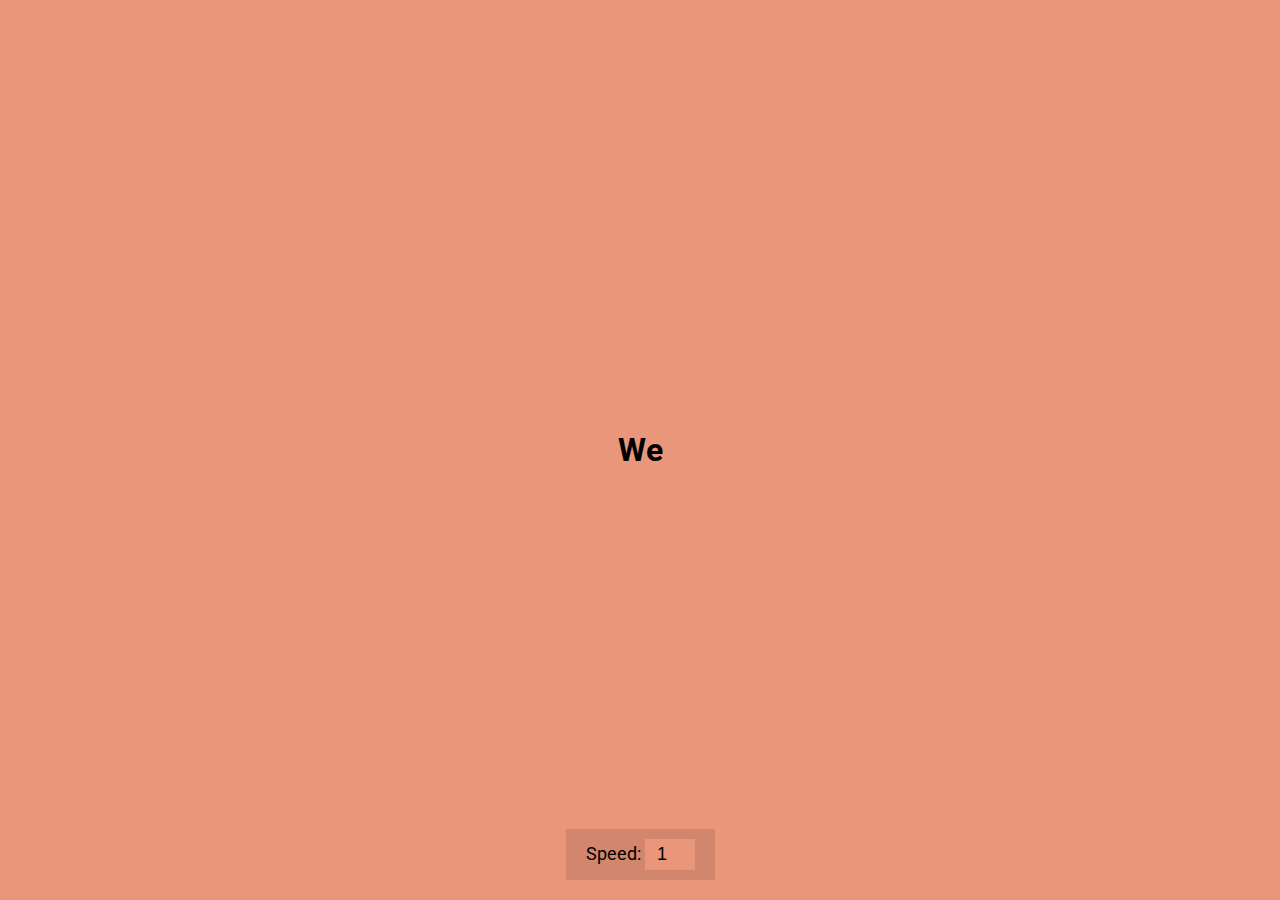
<file: Auto-text-effect/index.html>
<!DOCTYPE html>
<html lang="en">
  <head>
    <meta charset="UTF-8" />
    <meta name="viewport" content="width=device-width, initial-scale=1.0" />
    <link rel="stylesheet" href="style.css" />
    <title>Auto Text Effect</title>
  </head>
  <body>
    <h1 id="text">Starting...</h1>

    <div>
      <label for="speed">Speed:</label>
      <input type="number" name="speed" id="speed" value="1" min="1" max="10" step="1">
    </div>

    <script src="script.js"></script>
  </body>
</html>
</file>
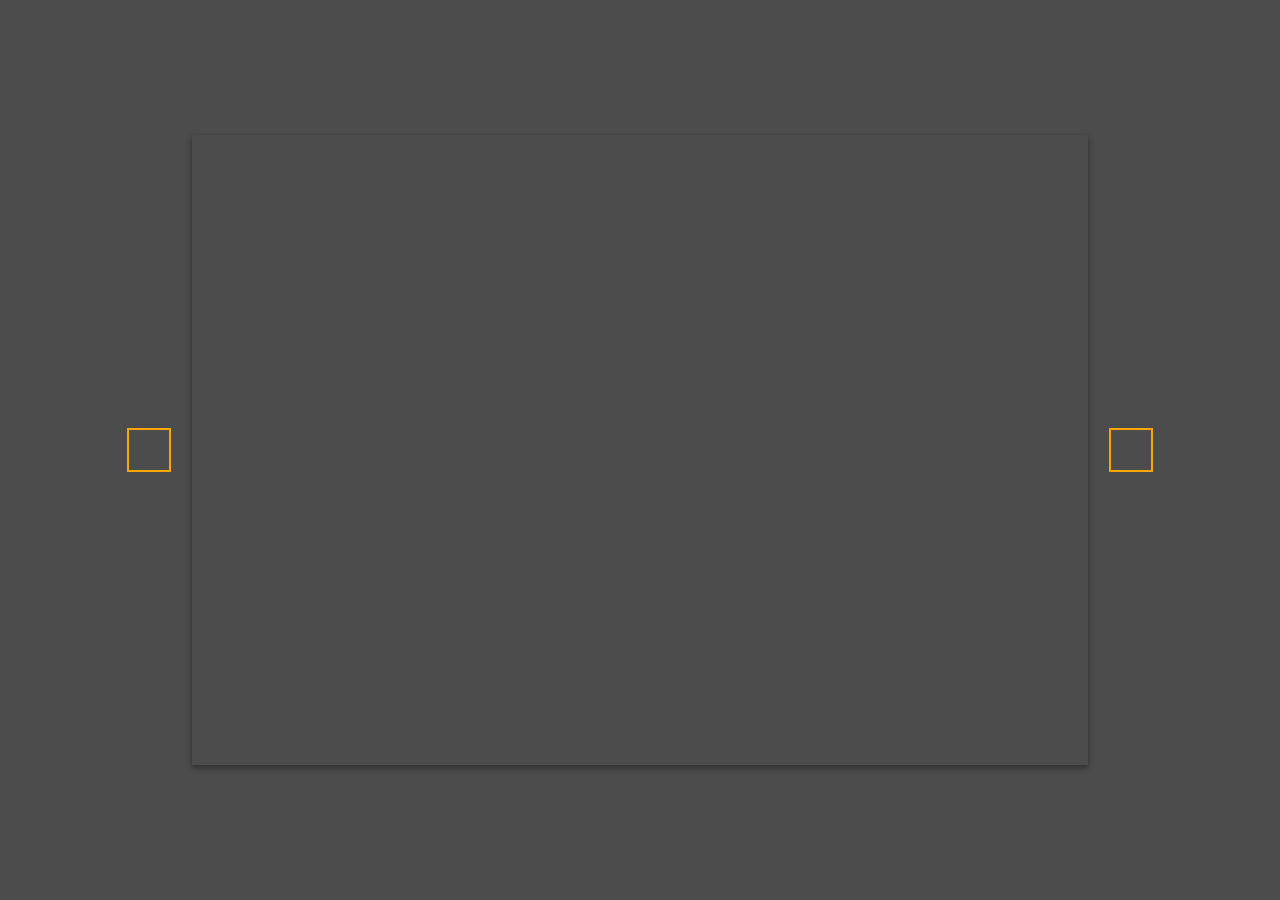
<file: Background-slider/index.html>
<!DOCTYPE html>
<html lang="en">
  <head>
    <meta charset="UTF-8" />
    <meta name="viewport" content="width=device-width, initial-scale=1.0" />
    <link
      rel="stylesheet"
      href="https://cdnjs.cloudflare.com/ajax/libs/font-awesome/5.14.0/css/all.min.css"
      integrity="sha512-1PKOgIY59xJ8Co8+NE6FZ+LOAZKjy+KY8iq0G4B3CyeY6wYHN3yt9PW0XpSriVlkMXe40PTKnXrLnZ9+fkDaog=="
      crossorigin="anonymous"
    />
    <link rel="stylesheet" href="style.css" />
    <title>Background Slider</title>
  </head>
  <body>
    <div class="slider-container">
      <div
        class="slide active"
        style="
          background-image: url('https://images.unsplash.com/photo-1549880338-65ddcdfd017b?ixlib=rb-1.2.1&ixid=eyJhcHBfaWQiOjEyMDd9&auto=format&fit=crop&w=2100&q=80');
        "
      ></div>
      <div
        class="slide"
        style="
          background-image: url('https://images.unsplash.com/photo-1511593358241-7eea1f3c84e5?ixlib=rb-1.2.1&ixid=eyJhcHBfaWQiOjEyMDd9&auto=format&fit=crop&w=1934&q=80');
        "
      ></div>

      <div
        class="slide"
        style="
          background-image: url('https://images.unsplash.com/photo-1495467033336-2effd8753d51?ixlib=rb-1.2.1&ixid=eyJhcHBfaWQiOjEyMDd9&auto=format&fit=crop&w=2100&q=80');
        "
      ></div>

      <div
        class="slide"
        style="
          background-image: url('https://images.unsplash.com/photo-1522735338363-cc7313be0ae0?ixlib=rb-1.2.1&ixid=eyJhcHBfaWQiOjEyMDd9&auto=format&fit=crop&w=2689&q=80');
        "
      ></div>

      <div
        class="slide"
        style="
          background-image: url('https://images.unsplash.com/photo-1559087867-ce4c91325525?ixlib=rb-1.2.1&ixid=eyJhcHBfaWQiOjEyMDd9&auto=format&fit=crop&w=2100&q=80');
        "
      ></div>

      <button class="arrow left-arrow" id="left">
        <i class="fas fa-arrow-left"></i>
      </button>

      <button class="arrow right-arrow" id="right">
        <i class="fas fa-arrow-right"></i>
      </button>
    </div>
    <script src="script.js"></script>
  </body>
</html>
</file>
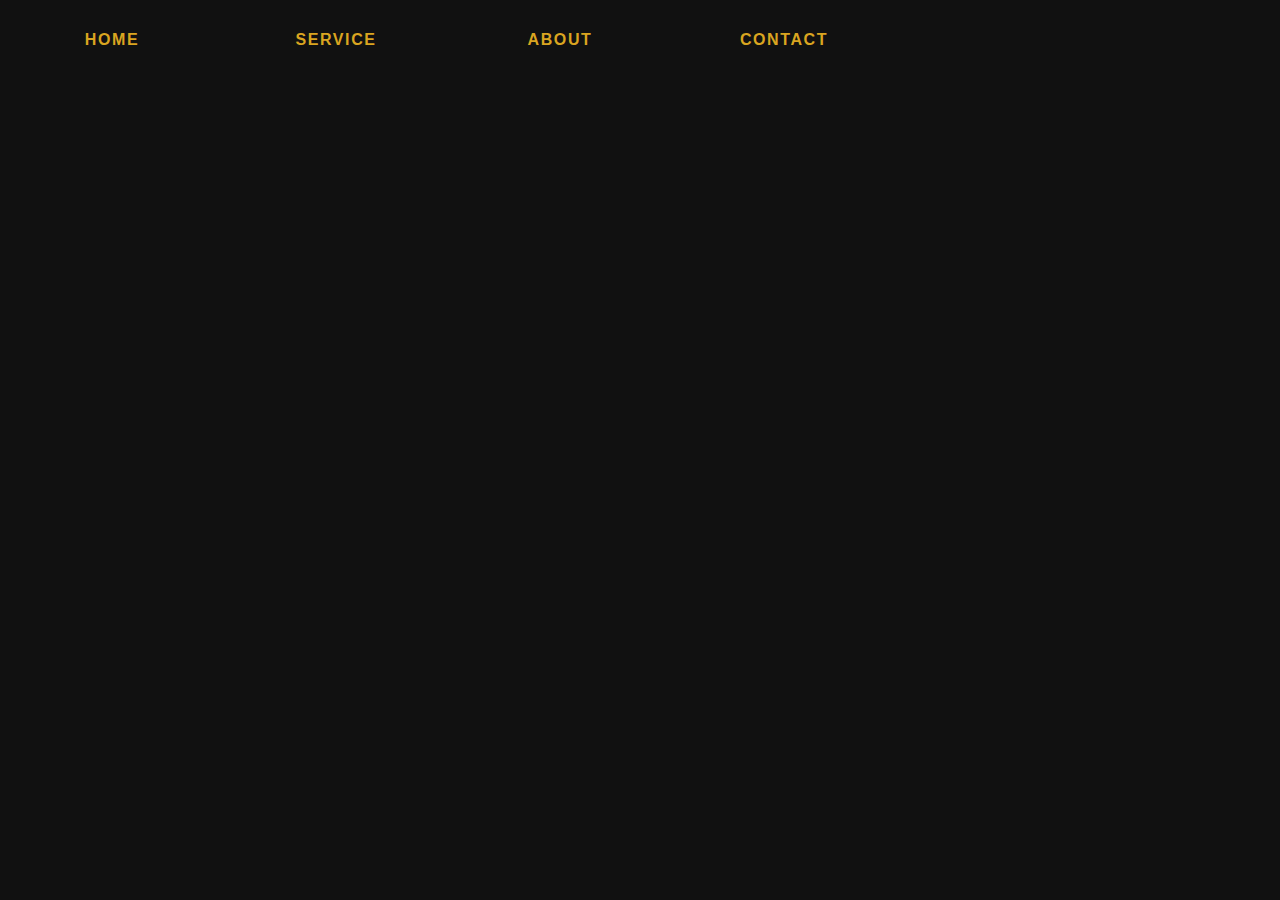
<file: Bubble-button/index.html>
<!DOCTYPE html>
<html lang="en">

<head>
<meta charset="UTF-8">
<meta http-equiv="X-UA-Compatible" content="IE=edge">
<meta name="viewport" content="width=device-width, initial-scale=1.0">
<title>Bubble Nav Bar</title>
<style>
body {
background-color: #111;
margin: 0;
}

ul {
list-style-type: none;
margin: 0;
padding: 0;
display: flex;
}

ul li a {
--c: goldenrod;
color: var(--c);
font-size: 16px;
border-radius: 0.5em;
width: 12em;
height: 3em;
text-transform: uppercase;
font-weight: bold;
font-family: sans-serif;
letter-spacing: 0.1em;
text-align: center;
line-height: 3em;
position: relative;
overflow: hidden;
z-index: 1;
transition: 0.5s;
margin: 1em;
float: left;
text-decoration: none;
}

ul li span {
position: absolute;
width: 25%;
height: 100%;
background-color: var(--c);
transform: translateY(150%);
border-radius: 50%;
left: calc((var(--n) - 1) * 25%);
transition: 0.5s;
transition-delay: calc((var(--n) - 1) * 0.1s);
z-index: -1;
}

ul li a:hover {
color: black;
}

ul li a:hover span {
transform: translateY(0) scale(2);
}

ul li a span:nth-child(1) {
--n: 1;
}

ul li a span:nth-child(2) {
--n: 2;
}

ul li a span:nth-child(3) {
--n: 3;
}

ul li a span:nth-child(4) {
--n: 4;
}
</style>
</head>

<body>
<ul>
<li>
<a href="#">home
<span></span><span></span><span></span><span></span>
</a>
</li>
<li>
<a href="#">service
<span></span><span></span><span></span><span></span>
</a>
</li>
<li>
<a href="#">about
<span></span><span></span><span></span><span></span>
</a>
</li>
<li>
<a href="#">contact
<span></span><span></span><span></span><span></span>
</a>
</li>
</ul>
</body>

</html>
</file>
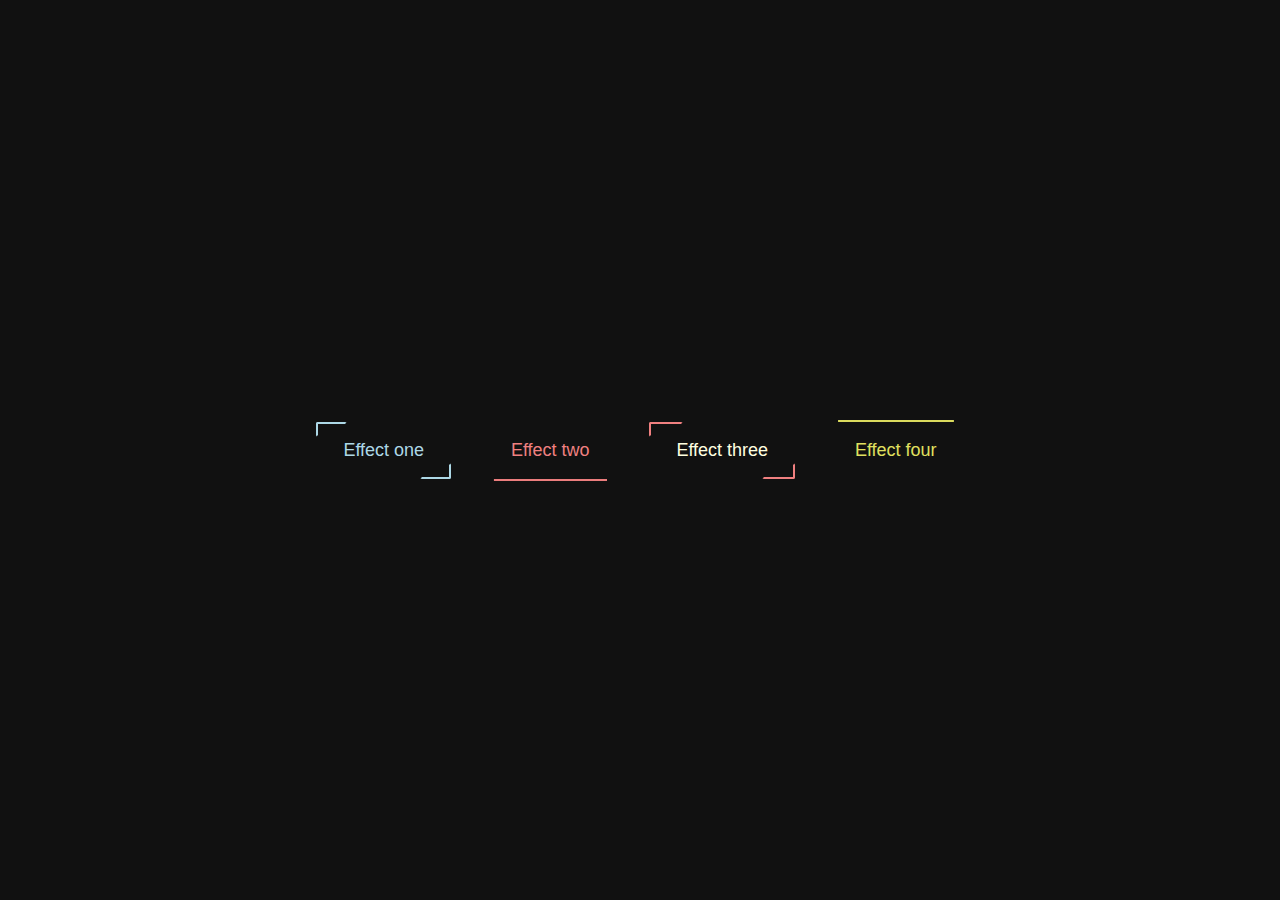
<file: Button-Hover-Effects/index.html>
<!DOCTYPE html>
<html lang="en">

<head>
    <meta charset="UTF-8">
    <meta http-equiv="X-UA-Compatible" content="IE=edge">
    <meta name="viewport" content="width=device-width, initial-scale=1.0">
    <title>Document</title>
    <style>
        @import url("https://fonts.googleapis.com/css?family=Raleway");

        * {
            box-sizing: border-box;
        }

        body {
            margin: 0;
            padding: 0;
            width: 100%;
            height: 100vh;
            display: flex;
            justify-content: center;
            align-items: center;
            flex-direction: column;
            font-family: Raleway;
            background-color: #111;
        }

        .copyright {
            position: absolute;
            bottom: 0;
        }

        .copyright a {
            text-decoration: none;
            color: #16a085;
        }

        .copyright a:hover {
            text-decoration: underline;
        }

        .button {
            position: relative;
            padding: 1em 1.5em;
            border: none;
            background-color: transparent;
            cursor: pointer;
            outline: none;
            font-size: 18px;
            margin: 1em 0.8em;
        }

        .button.effect1 {
            color: lightblue;
        }

        .button.effect1.effect1::after,
        .button.effect1.effect1::before {
            content: "";
            display: block;
            position: absolute;
            width: 20%;
            height: 20%;
            border: 2px solid;
            transition: all 0.6s ease;
            border-radius: 2px;
        }

        .button.effect1.effect1::after {
            bottom: 0;
            right: 0;
            border-top-color: transparent;
            border-left-color: transparent;
            border-bottom-color: lightblue;
            border-right-color: lightblue;
        }

        .button.effect1.effect1::before {
            top: 0;
            left: 0;
            border-bottom-color: transparent;
            border-right-color: transparent;
            border-top-color: lightblue;
            border-left-color: lightblue;
        }

        .button.effect1.effect1:hover:after,
        .button.effect1.effect1:hover:before {
            width: 100%;
            height: 100%;
        }

        .button.effect2 {
            color: lightcoral;
        }

        .button.effect2.effect2:after,
        .button.effect2.effect2:before {
            content: "";
            display: block;
            position: absolute;
            top: 100%;
            left: 0;
            width: 100%;
            height: 2px;
            background-color: lightcoral;
            transition: all 0.3s ease;
            transform: scale(0.85);
        }

        .button.effect2.effect2:hover:before {
            top: 0;
            transform: scale(1);
        }

        .button.effect2.effect2:hover:after {
            transform: scale(1);
        }

        .button.effect3 {
            color: lightyellow;
        }

        .button.effect3.effect3::after,
        .button.effect3.effect3::before {
            content: "";
            display: block;
            position: absolute;
            width: 20%;
            height: 20%;
            border: 2px solid;
            transition: all 0.6s ease;
            border-radius: 2px;
        }

        .button.effect3.effect3::after {
            bottom: 0;
            right: 0;
            border-top-color: transparent;
            border-left-color: transparent;
            border-bottom-color: lightcoral;
            border-right-color: lightcoral;
        }

        .button.effect3.effect3::before {
            top: 0;
            left: 0;
            border-bottom-color: transparent;
            border-right-color: transparent;
            border-top-color: lightcoral;
            border-left-color: lightcoral;
        }

        .button.effect3.effect3:hover:after,
        .button.effect3.effect3:hover:before {
            border-bottom-color: lightcoral;
            border-right-color: lightcoral;
            border-top-color: lightcoral;
            border-left-color: lightcoral;
            width: 100%;
            height: 100%;
        }

        .button.effect4 {
            color: rgb(224, 224, 95);
        }

        .button.effect4.effect4:after,
        .button.effect4.effect4:before {
            content: "";
            display: block;
            position: absolute;
            bottom: 100%;
            left: 0;
            width: 100%;
            height: 2px;
            background-color: rgb(224, 224, 95);
            transition: all 0.3s ease;
            transform: scale(0.85);
        }

        .button.effect4.effect4:hover:before {
            bottom: 0;
            transform: scale(1);
        }

        .button.effect4.effect4:hover:after {
            transform: scale(1);
        }
    </style>
</head>

<body>

    <div class="container">
        <button class="button effect1">
            Effect one
        </button>

        <button class="button effect2">
            Effect two
        </button>


        <button class="button effect3">
            Effect three
        </button>

        <button class="button effect4">
            Effect four
        </button>

    </div>
</body>

</html>
</file>
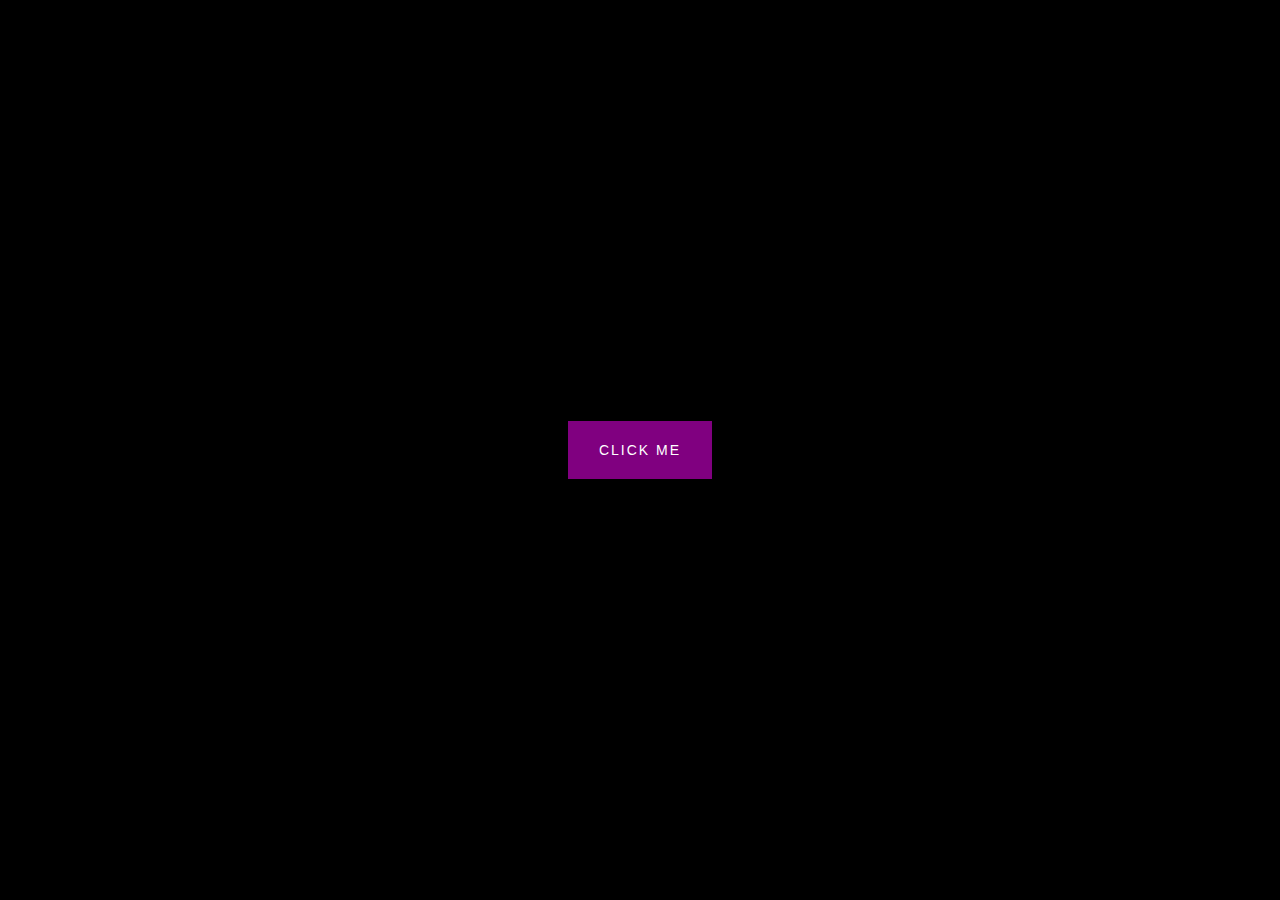
<file: Button-ripple-effect/index.html>
<!DOCTYPE html>
<html lang="en">
  <head>
    <meta charset="UTF-8" />
    <meta name="viewport" content="width=device-width, initial-scale=1.0" />
    <link rel="stylesheet" href="style.css" />
    <title>Button Ripple Effect</title>
  </head>
  <body>
    <button class="ripple">Click Me</button>
    <script src="script.js"></script>
  </body>
</html>
</file>
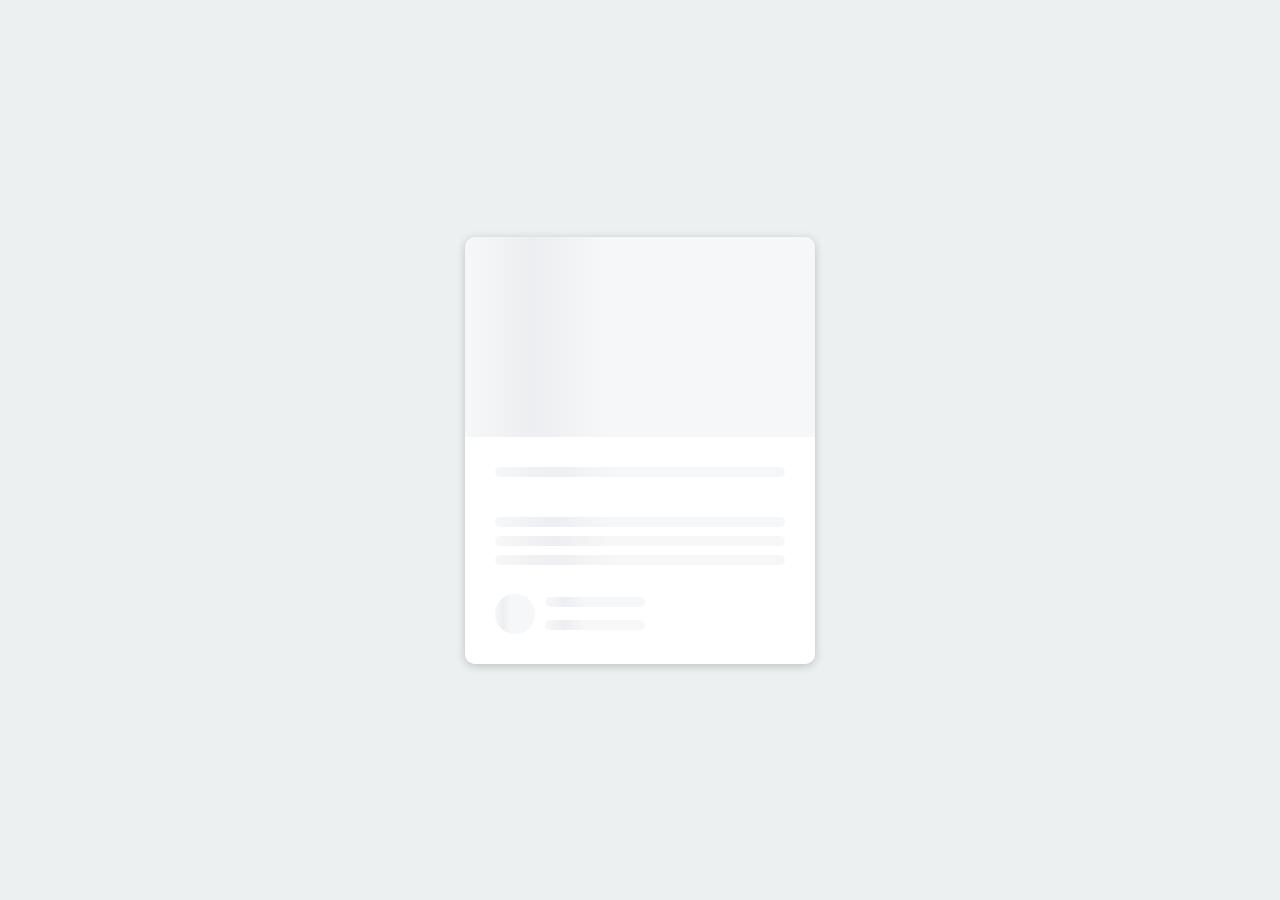
<file: Content-placeholder/index.html>
<!DOCTYPE html>
<html lang="en">
  <head>
    <meta charset="UTF-8" />
    <meta name="viewport" content="width=device-width, initial-scale=1.0" />
    <link rel="stylesheet" href="style.css" />
    <title>Content Placeholder</title>
  </head>
  <body>
    <div class="card">
      <div class="card-header animated-bg" id="header">&nbsp;</div>

      <div class="card-content">
        <h3 class="card-title animated-bg animated-bg-text" id="title">
          &nbsp;
        </h3>
        <p class="card-excerpt" id="excerpt">
          &nbsp;
          <span class="animated-bg animated-bg-text">&nbsp;</span>
          <span class="animated-bg animated-bg-text">&nbsp;</span>
          <span class="animated-bg animated-bg-text">&nbsp;</span>
        </p>
        <div class="author">
          <div class="profile-img animated-bg" id="profile_img">&nbsp;</div>
          <div class="author-info">
            <strong class="animated-bg animated-bg-text" id="name"
              >&nbsp;</strong
            >
            <small class="animated-bg animated-bg-text" id="date">&nbsp;</small>
          </div>
        </div>
      </div>
    </div>

    <script src="script.js"></script>
  </body>
</html>
</file>
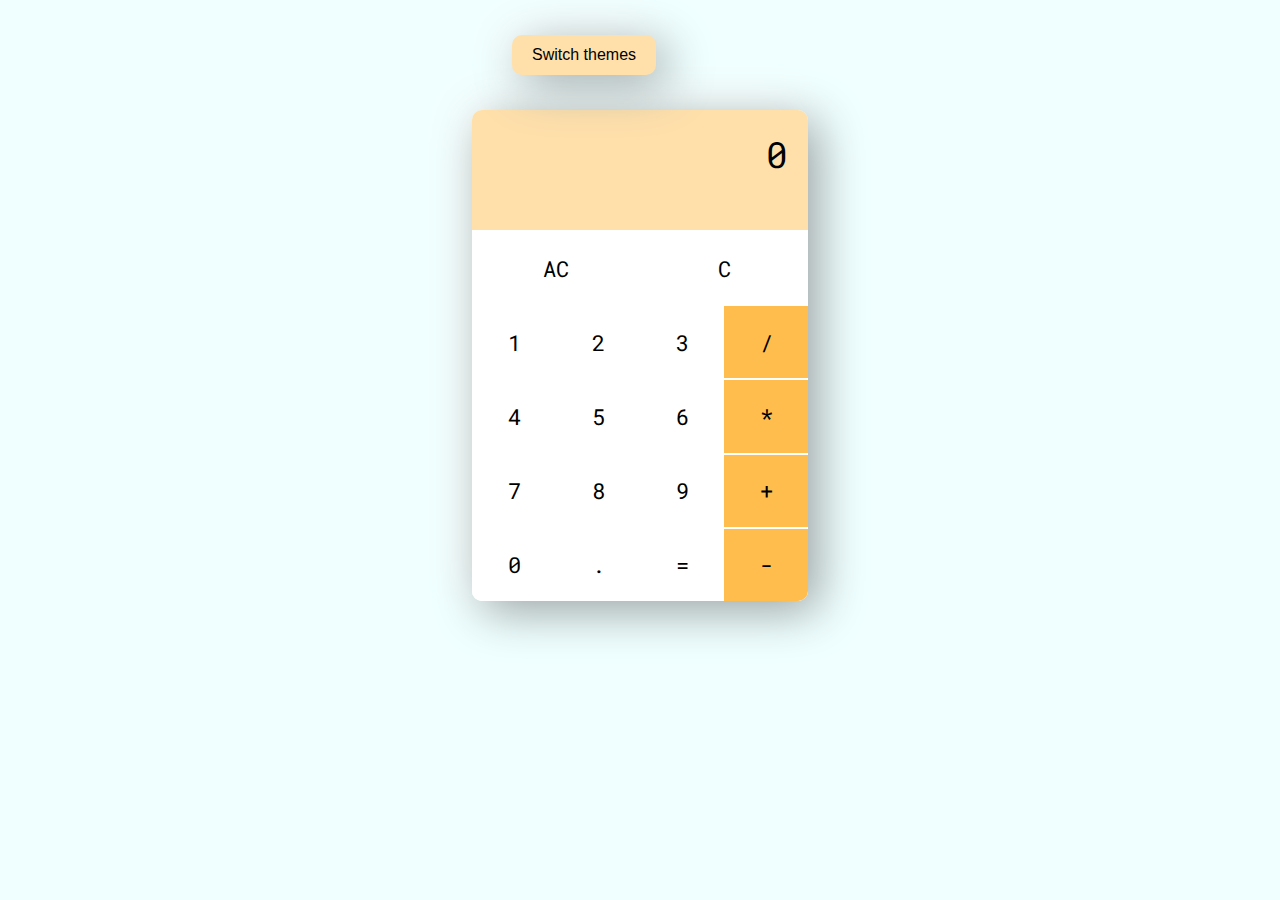
<file: Dark-Mode-JS-Calculator/index.html>
<!DOCTYPE html>
<html data-teheme="light">

<head>
    <meta charset="utf-8">
    <meta http-equiv="X-UA-Compatible" content="IE=edge">
    <title>Simple Calculator</title>
    <link rel="stylesheet" href="style.css">
    <style>

    </style>
</head>

<body>

    <input type="button" id="theme-switcher" value="Switch themes"></input>


    <div id="calculator">
        <header>
            <label id="previous"></label>
            <div id="current">
                <div id="current-value">0</div>
            </div>
        </header>

        <div id="keys">
            <button id="all_clear">AC</button>
            <button id="clear">C</button>

            <button class="numbers">1</button>
            <button class="numbers">2</button>
            <button class="numbers">3</button>
            <button class="operators">/</button>

            <button class="numbers">4</button>
            <button class="numbers">5</button>
            <button class="numbers">6</button>
            <button class="operators">*</button>

            <button class="numbers">7</button>
            <button class="numbers">8</button>
            <button class="numbers">9</button>
            <button class="operators">+</button>

            <button class="numbers">0</button>
            <button class="numbers">.</button>
            <button class="numbers">=</button>
            <button class="operators">-</button>
        </div>
    </div>

    <script src="calculation.js"></script>
    <script>
        document.addEventListener("DOMContentLoaded", function (event) {
            document.documentElement.setAttribute("data-theme", "light");

            var themeSwitcher = document.getElementById("theme-switcher");

            themeSwitcher.onclick = function () {
                var currentTheme = document.documentElement.getAttribute("data-theme");
                var switchToTheme = currentTheme === "dark" ? "light" : "dark"
                document.documentElement.setAttribute("data-theme", switchToTheme);
            }
        });
    </script>
</body>

</html>
</file>
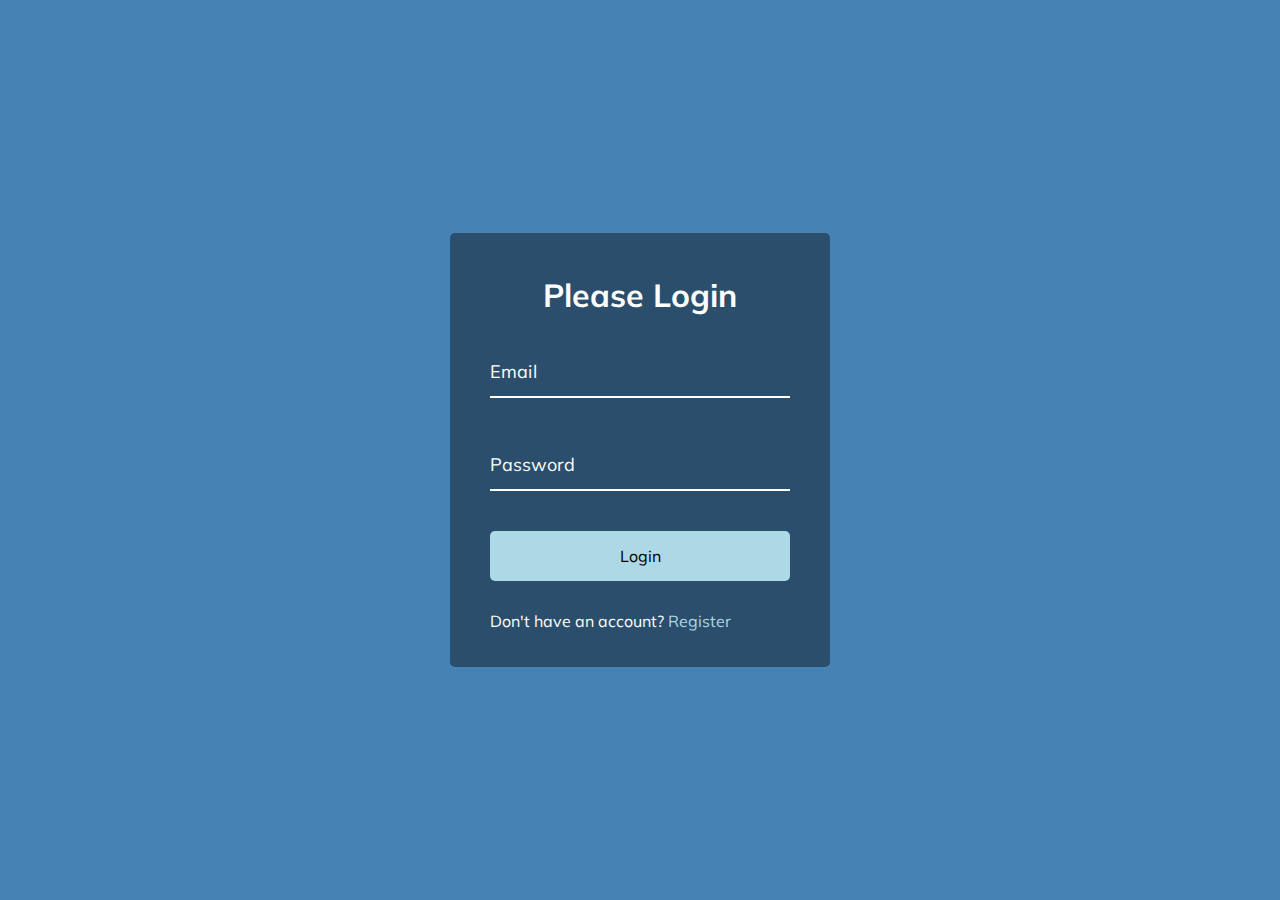
<file: form-input-wave/index.html>
<!DOCTYPE html>
<html lang="en">
  <head>
    <meta charset="UTF-8" />
    <meta name="viewport" content="width=device-width, initial-scale=1.0" />
    <link rel="stylesheet" href="style.css" />
    <title>Form Input Wave</title>
  </head>
  <body>
    <div class="container">
      <h1>Please Login</h1>
      <form>
        <div class="form-control">
          <input type="text" required>
          <label>Email</label>
      
        </div>

        <div class="form-control">
          <input type="password" required>
          <label>Password</label>
        </div>

        <button class="btn">Login</button>

        <p class="text">Don't have an account? <a href="#">Register</a> </p>
      </form>
    </div>
    <script src="script.js"></script>
  </body>
</html>
</file>
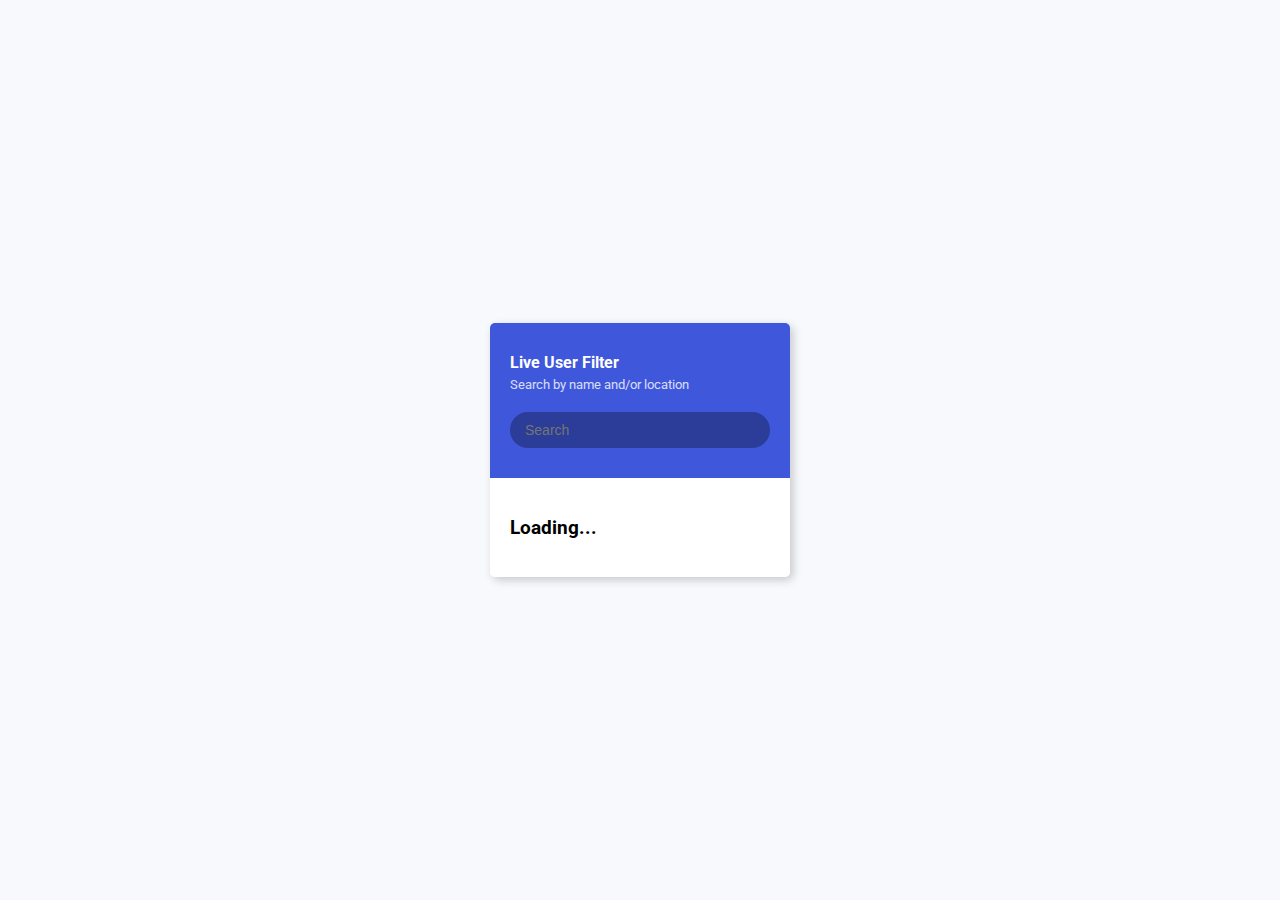
<file: Live-user-filter/index.html>
<!DOCTYPE html>
<html lang="en">
  <head>
    <meta charset="UTF-8" />
    <meta name="viewport" content="width=device-width, initial-scale=1.0" />
    <link rel="stylesheet" href="style.css" />
    <title>Live User Filter</title>
  </head>
  <body>
    <div class="container">
      <header class="header">
        <h4 class="title">Live User Filter</h4>
        <small class="subtitle">Search by name and/or location</small>
        <input type="text" id="filter" placeholder="Search">
      </header>

      <ul id="result" class="user-list">
        <li>
          <h3>Loading...</h3>
        </li>
      </ul>
    </div>
    <script src="script.js"></script>
  </body>
</html>
</file>
<file: Auto-text-effect/style.css>
@import url('https://fonts.googleapis.com/css2?family=Roboto:wght@400;700&display=swap');

* {
  box-sizing: border-box;
}

body {
  background-color: darksalmon;
  font-family: 'Roboto', sans-serif;
  display: flex;
  flex-direction: column;
  align-items: center;
  justify-content: center;
  height: 100vh;
  overflow: hidden;
  margin: 0;
}

div {
  position: absolute;
  bottom: 20px;
  background: rgba(0, 0, 0, 0.1);
  padding: 10px 20px;
  font-size: 18px;
}

input {
  width: 50px;
  padding: 5px;
  font-size: 18px;
  background-color: darksalmon;
  border: none;
  text-align: center;
}

input:focus {
  outline: none;
}
</file>
<file: Background-slider/style.css>
@import url('https://fonts.googleapis.com/css2?family=Roboto:wght@400;700&display=swap');

* {
  box-sizing: border-box;
}

body {
  font-family: 'Roboto', sans-serif;
  display: flex;
  flex-direction: column;
  align-items: center;
  justify-content: center;
  height: 100vh;
  overflow: hidden;
  margin: 0;
  background-position: center center;
  background-size: cover;
  transition: 0.4s;
}

body::before {
  content: '';
  position: absolute;
  top: 0;
  left: 0;
  width: 100%;
  height: 100vh;
  background-color: rgba(0, 0, 0, 0.7);
  z-index: -1;
}

.slider-container {
  box-shadow: 0 3px 6px rgba(0, 0, 0, 0.16), 0 3px 6px rgba(0, 0, 0, 0.23);
  height: 70vh;
  width: 70vw;
  position: relative;
  overflow: hidden;
}

.slide {
  opacity: 0;
  height: 100vh;
  width: 100vw;
  background-position: center center;
  background-size: cover;
  position: absolute;
  top: -15vh;
  left: -15vw;
  transition: 0.4s ease;
  z-index: 1;
}

.slide.active {
  opacity: 1;
}

.arrow {
  position: fixed;
  background-color: transparent;
  color: #fff;
  padding: 20px;
  font-size: 30px;
  border: 2px solid orange;
  top: 50%;
  transform: translateY(-50%);
  cursor: pointer;
}

.arrow:focus {
  outline: 0;
}

.left-arrow {
  left: calc(15vw - 65px);
}

.right-arrow {
  right: calc(15vw - 65px);
}
</file>
<file: Button-ripple-effect/style.css>
@import url('https://fonts.googleapis.com/css2?family=Roboto:wght@400;700&display=swap');

* {
  box-sizing: border-box;
}

body {
  background-color: #000;
  font-family: 'Roboto', sans-serif;
  display: flex;
  flex-direction: column;
  align-items: center;
  justify-content: center;
  height: 100vh;
  overflow: hidden;
  margin: 0;
}

button {
  background-color: purple;
  color: #fff;
  border: 1px purple solid;
  font-size: 14px;
  text-transform: uppercase;
  letter-spacing: 2px;
  padding: 20px 30px;
  overflow: hidden;
  margin: 10px 0;
  position: relative;
}

button:focus {
  outline: none;
}

button .circle {
  position: absolute;
  background-color: #fff;
  width: 100px;
  height: 100px;
  border-radius: 50%;
  transform: translate(-50%, -50%) scale(0);
  animation: scale 0.5s ease-out;
}

@keyframes scale {
  to {
    transform: translate(-50%, -50%) scale(3);
    opacity: 0;
  }
}
</file>
<file: Content-placeholder/style.css>
@import url('https://fonts.googleapis.com/css2?family=Roboto:wght@400;700&display=swap');

* {
  box-sizing: border-box;
}

body {
  background-color: #ecf0f1;
  font-family: 'Roboto', sans-serif;
  display: flex;
  align-items: center;
  justify-content: center;
  height: 100vh;
  overflow: hidden;
  margin: 0;
}

img {
  max-width: 100%;
}

.card {
  box-shadow: 0 2px 10px rgba(0, 0, 0, 0.2);
  border-radius: 10px;
  overflow: hidden;
  width: 350px;
}

.card-header {
  height: 200px;
}

.card-header img {
  object-fit: cover;
  height: 100%;
  width: 100%;
}

.card-content {
  background-color: #fff;
  padding: 30px;
}

.card-title {
  height: 20px;
  margin: 0;
}

.card-excerpt {
  color: #777;
  margin: 10px 0 20px;
}

.author {
  display: flex;
}

.profile-img {
  border-radius: 50%;
  overflow: hidden;
  height: 40px;
  width: 40px;
}

.author-info {
  display: flex;
  flex-direction: column;
  justify-content: space-around;
  margin-left: 10px;
  width: 100px;
}

.author-info small {
  color: #aaa;
  margin-top: 5px;
}

.animated-bg {
  background-image: linear-gradient(
    to right,
    #f6f7f8 0%,
    #edeef1 10%,
    #f6f7f8 20%,
    #f6f7f8 100%
  );
  background-size: 200% 100%;
  animation: bgPos 1s linear infinite;
}

.animated-bg-text {
  border-radius: 50px;
  display: inline-block;
  margin: 0;
  height: 10px;
  width: 100%;
}

@keyframes bgPos {
  0% {
    background-position: 50% 0;
  }

  100% {
    background-position: -150% 0;
  }
}
</file>
<file: Dark-Mode-JS-Calculator/style.css>
@import url("https://fonts.googleapis.com/css?family=Roboto+Mono:300,400,500,700");
:root {
  --header-bg: rgb(255 224 171);
  --header-color: black;
  --main-bg: white;
  --operators-bg: rgb(255 189 77);
  --operators-bg-hover: rgba(255, 189, 77, 0.7);
  --all-btn-bg: white;
  --all-btn-hover: #cdcdcd;
  --body-bg: #f0ffff;
  --box-shadow: 10px 10px 48px #97a1a1, -10px -10px 48px #ffffff;
  --label-text: #111;
}

[data-theme="dark"] {
  --header-bg: #111;
  --header-color: white;
  --main-bg: rgb(192, 187, 187);
  --operators-bg: rgb(114, 112, 112);
  --operators-bg-hover: rgb(65 59 59 / 24%);
  --all-btn-bg: rgb(192, 187, 187);
  --all-btn-hover: lightgrey;
  --body-bg: #333;
  --box-shadow: 10px 10px 48px #232323, -10px -10px 48px #23222085;
  --label-text: #fff;
}

body {
  margin: 0;
  font-size: 18px;
  font-family: "Roboto Mono";
  background: var(--body-bg);
}

#calculator {
  margin: auto;
  width: 336px;
  border-radius: 10px;
  box-shadow: var(--box-shadow);
}

header {
  padding: 20px;
  background: var(--header-bg);
  color: var(--header-color);
  border-top-left-radius: 10px;
  border-top-right-radius: 10px;
  text-align: right;
  height: 80px;
}

header #detail {
  font-size: 1em;
}

header #current {
  font-size: 2em;
}

#keys {
  height: 100%;
  background: var(--main-bg);
  border-bottom-left-radius: 10px;
  border-bottom-right-radius: 10px;
  overflow: auto;
}

#keys .operators {
  background-color: var(--operators-bg);
  margin-top: 2px;
}

#keys .operators:hover {
  background-color: var(--operators-bg-hover);
}

#keys .numbers {
  margin-top: 2px;
}

#keys #all_clear {
  width: 50%;
  margin-top: 2px;
}

#keys #clear {
  width: 50%;
  margin-top: 2px;
}

#keys button {
  font-size: 1.2em;
  font-family: "Roboto Mono";
  float: left;
  width: 25%;
  border: 0;
  padding: 1em;
  cursor: pointer;
  background: var(--all-btn-bg);
}

#keys button:hover {
  background: var(--all-btn-hover);
  transition: 0.4s all;
}

#keys button:focus {
  outline: none;
}

#keys button:active {
  box-shadow: 0 0 10px #cdcdcd;
}

/* switch button  */

input[type="button"] {
  border: 0;
  margin: 35px 40%;
  line-height: 2.5;
  padding: 0 20px;
  font-size: 1rem;
  text-align: center;
  color: var(--header-color);
  border-radius: 10px;
  background-color: var(--header-bg);
  box-shadow: var(--box-shadow);
  cursor: pointer;
}
</file>
<file: form-input-wave/style.css>
@import url('https://fonts.googleapis.com/css?family=Muli&display=swap');

* {
  box-sizing: border-box;
}

body {
  background-color: steelblue;
  color: #fff;
  font-family: 'Muli', sans-serif;
  display: flex;
  flex-direction: column;
  align-items: center;
  justify-content: center;
  height: 100vh;
  overflow: hidden;
  margin: 0;
}

.container {
  background-color: rgba(0, 0, 0, 0.4);
  padding: 20px 40px;
  border-radius: 5px;
}

.container h1 {
  text-align: center;
  margin-bottom: 30px;
}

.container a {
  text-decoration: none;
  color: lightblue;
}

.btn {
  cursor: pointer;
  display: inline-block;
  width: 100%;
  background: lightblue;
  padding: 15px;
  font-family: inherit;
  font-size: 16px;
  border: 0;
  border-radius: 5px;
}

.btn:focus {
  outline: 0;
}

.btn:active {
  transform: scale(0.98);
}

.text {
  margin-top: 30px;
}

.form-control {
  position: relative;
  margin: 20px 0 40px;
  width: 300px;
}

.form-control input {
  background-color: transparent;
  border: 0;
  border-bottom: 2px #fff solid;
  display: block;
  width: 100%;
  padding: 15px 0;
  font-size: 18px;
  color: #fff;
  position: relative;
  z-index: 100;
}

.form-control input:focus,
.form-control input:valid {
  outline: 0;
  border-bottom-color: lightblue;
}

.form-control label {
  position: absolute;
  top: 15px;
  left: 0;
  pointer-events: none;
}

.form-control label span {
  display: inline-block;
  font-size: 18px;
  min-width: 5px;
  transition: 0.3s cubic-bezier(0.68, -0.55, 0.265, 1.55);
}

.form-control input:focus ~ label span,
.form-control input:valid ~ label span {
  color: lightblue;
  transform: translateY(-30px);
}
</file>
<file: Live-user-filter/style.css>
@import url('https://fonts.googleapis.com/css2?family=Roboto:wght@400;700&display=swap');

* {
  box-sizing: border-box;
}

body {
  background-color: #f8f9fd;
  font-family: 'Roboto', sans-serif;
  display: flex;
  align-items: center;
  justify-content: center;
  height: 100vh;
  overflow: hidden;
  margin: 0;
}

.container {
  border-radius: 5px;
  box-shadow: 3px 3px 10px rgba(0, 0, 0, 0.2);
  overflow: hidden;
  width: 300px;
}

.title {
  margin: 0;
}

.subtitle {
  display: inline-block;
  margin: 5px 0 20px;
  opacity: 0.8;
}

.header {
  background-color: #3e57db;
  color: #fff;
  padding: 30px 20px;
}

.header input {
  background-color: rgba(0, 0, 0, 0.3);
  border: 0;
  border-radius: 50px;
  color: #fff;
  font-size: 14px;
  padding: 10px 15px;
  width: 100%;
}

.header input:focus {
  outline: none;
}

.user-list {
  background-color: #fff;
  list-style-type: none;
  margin: 0;
  padding: 0;
  max-height: 400px;
  overflow-y: auto;
}

.user-list li {
  display: flex;
  padding: 20px;
}

.user-list img {
  border-radius: 50%;
  object-fit: cover;
  height: 50px;
  width: 50px;
}

.user-list .user-info {
  margin-left: 10px;
}

.user-list .user-info h4 {
  margin: 0 0 10px;
}

.user-list .user-info p {
  font-size: 12px;
}

.user-list li:not(:last-of-type) {
  border-bottom: 1px solid #eee;
}

.user-list li.hide {
  display: none;
}
</file>
